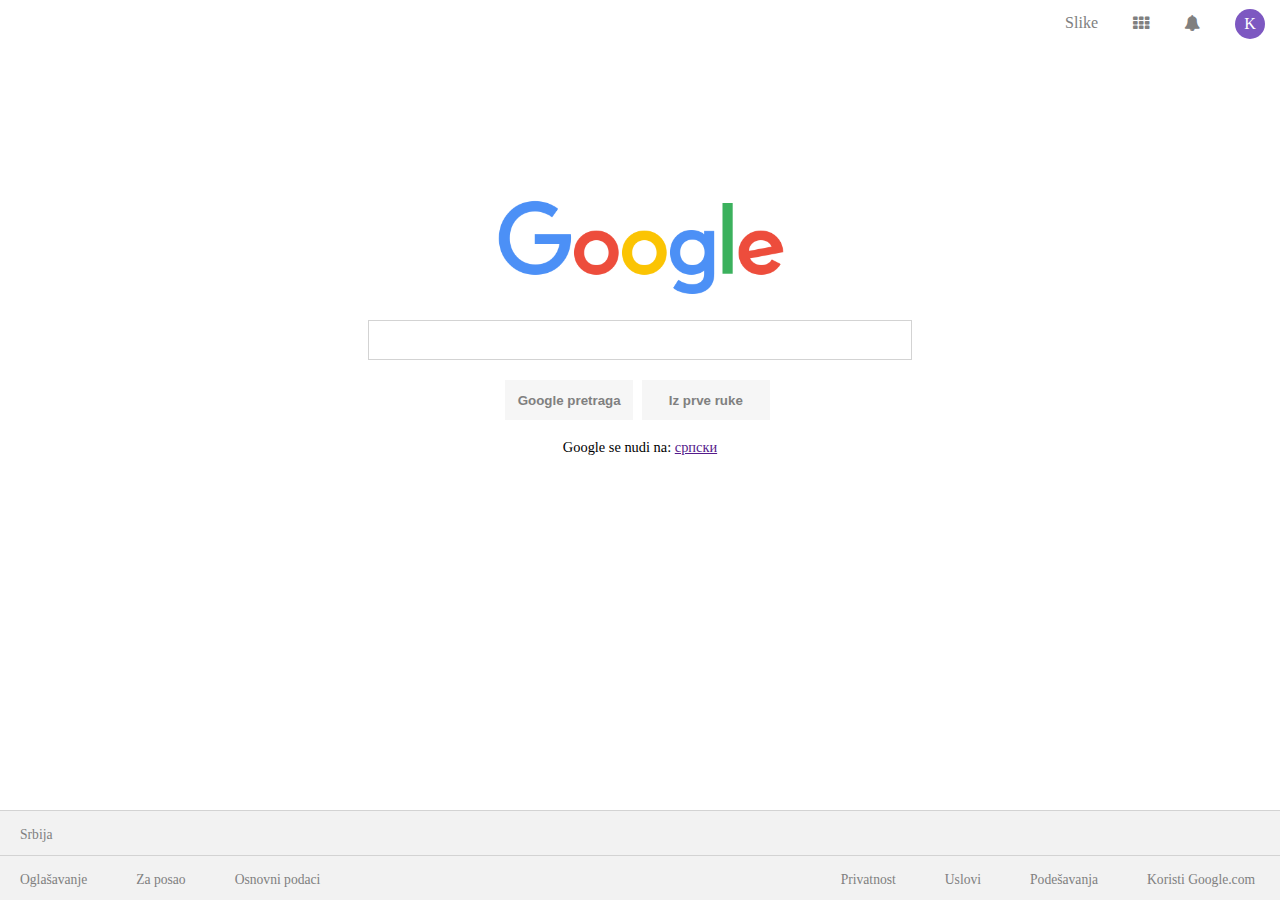
<file: index.html>
<!DOCTYPE html>
<html>
<head>
	<title>Google homepage</title>
	<link rel="stylesheet" type="text/css" href="css/reset.css">
	<link rel="stylesheet" type="text/css" href="css/style.css">
	<link rel="stylesheet" href="font-awesome-4.7.0/css/font-awesome.min.css">
	<meta charset="utf-8">
</head>
<body>
	<div id="container">

		<div id="header">
			<ul>
				<li><div id="kruzics">K</div></li>
				<li><a href="/" class="fa fa-bell"></a></li>
				<li><a href="/" class="fa fa-th"></a></li>
				<li><a href="/">Slike</a></li>
			</ul>
		</div>

		<div id="main">
			<div id="main-content">
				<img src="images/logo.png">
				<input type="text">
				<button class="gray button">Google pretraga</button>
				<button class="gray button">Iz prve ruke</button>
				<p>Google se nudi na: <a href="">српски</a> </p>
			</div>
		</div>

		<div class="footer"><a href="">Srbija</a></div>
		<div class="footer">
			<ul id="lList">
				<li><a href="">Oglašavanje</a></li>
				<li><a href="">Za posao</a></li>
				<li><a href="">Osnovni podaci</a></li>
			</ul>
			<ul id="rList">
				<li><a href="">Privatnost</a></li>
				<li><a href="">Uslovi</a></li>
				<li><a href="">Podešavanja</a></li>
				<li><a href="">Koristi Google.com</a></li>
			</ul>
		</div>
	</div>
</body>
</html>
</file>
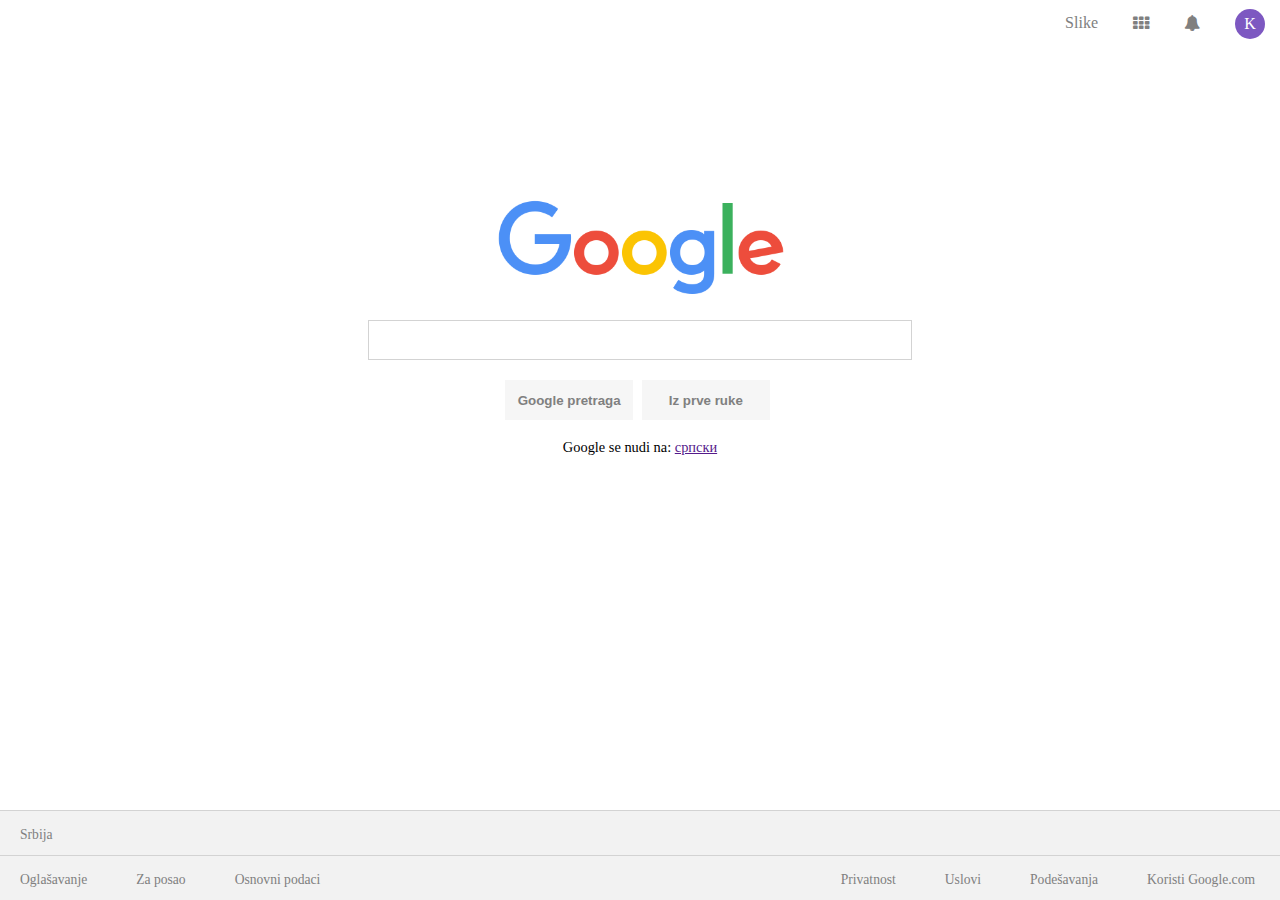
<file: html/index.html>
<!DOCTYPE html>
<html>
<head>
	<title>Google homepage</title>
	<link rel="stylesheet" type="text/css" href="../css/reset.css">
	<link rel="stylesheet" type="text/css" href="../css/style.css">
	<link rel="stylesheet" href="../font-awesome-4.7.0/css/font-awesome.min.css">
	<meta charset="utf-8">
</head>
<body>
	<div id="container">

		<div id="header">
			<ul>
				<li><div id="kruzics">K</div></li>
				<li><a href="/" class="fa fa-bell"></a></li>
				<li><a href="/" class="fa fa-th"></a></li>
				<li><a href="/">Slike</a></li>
			</ul>
		</div>

		<div id="main">
			<div id="main-content">
				<img src="../images/logo.png">
				<input type="text">
				<button class="gray button">Google pretraga</button>
				<button class="gray button">Iz prve ruke</button>
				<p>Google se nudi na: <a href="">српски</a> </p>
			</div>
		</div>

		<div class="footer"><a href="">Srbija</a></div>
		<div class="footer">
			<ul id="lList">
				<li><a href="">Oglašavanje</a></li>
				<li><a href="">Za posao</a></li>
				<li><a href="">Osnovni podaci</a></li>
			</ul>
			<ul id="rList">
				<li><a href="">Privatnost</a></li>
				<li><a href="">Uslovi</a></li>
				<li><a href="">Podešavanja</a></li>
				<li><a href="">Koristi Google.com</a></li>
			</ul>
		</div>
	</div>
</body>
</html>
</file>
<file: css/style.css>
* {
	box-sizing: border-box;
}

html, body {
	height: 100%;
}

#container {
	height: 100%;
	position: relative;
}


#header {
	height: 5%;
}

#header ul li{
	display: inline;
	float: right;
	margin-top: 15px;
	margin: 15px 15px 0 20px;
}

#header ul li a{
	text-decoration: none;
	color: gray;
}

#kruzics {
	display: inline-block;
	width: 30px;
	height: 30px;
	background-color: #7D58C1;
	border-radius: 100%;
	color: white;
	text-align: center;
	line-height: 30px;
	vertical-align: middle;
	margin-top: -6px;
}

#main {
	height: 85%;
}



#main-content{
	width: 50%;
	position: relative;
	margin: 0 auto;
	top: 20%;
	text-align: center;
	font-size: 90%;
}


#main-content *{
	margin-top: 10px;
}

#main-content img{
	width: 45%;
	position: relative;
	bottom: 10px;
}

#main-content input{
	top: 50px;
	display: block;
	margin: auto;
	width: 85%;
	height: 40px;
	padding: 10px;
	border: 1px solid lightgray;
}

.button {
	display: inline-block;
	width: 20%;
	height: 40px;
	background-color: #F6F6F6;
	border: none;
	font-weight: bold;
	color: gray;
	position: relative;
	top: 10px;
	margin: 30px 5px 20px 0;
}

.footer {
	height: 5%;
	background-color: #F2F2F2;
	border-top: 1px solid lightgray;
	line-height: 40px;
	vertical-align: middle; 
}

.footer ul {
	display: inline;
}

.footer ul li{
	display: inline;
}

.footer a{
	text-decoration: none;
	margin-left: 20px;
	color: gray;
	font-size: 85%;
	position: relative;
	top: 3px;
}

.footer a:last-child{
	margin-right: 25px;
}

#rList{
	float: right;
}
</file>
